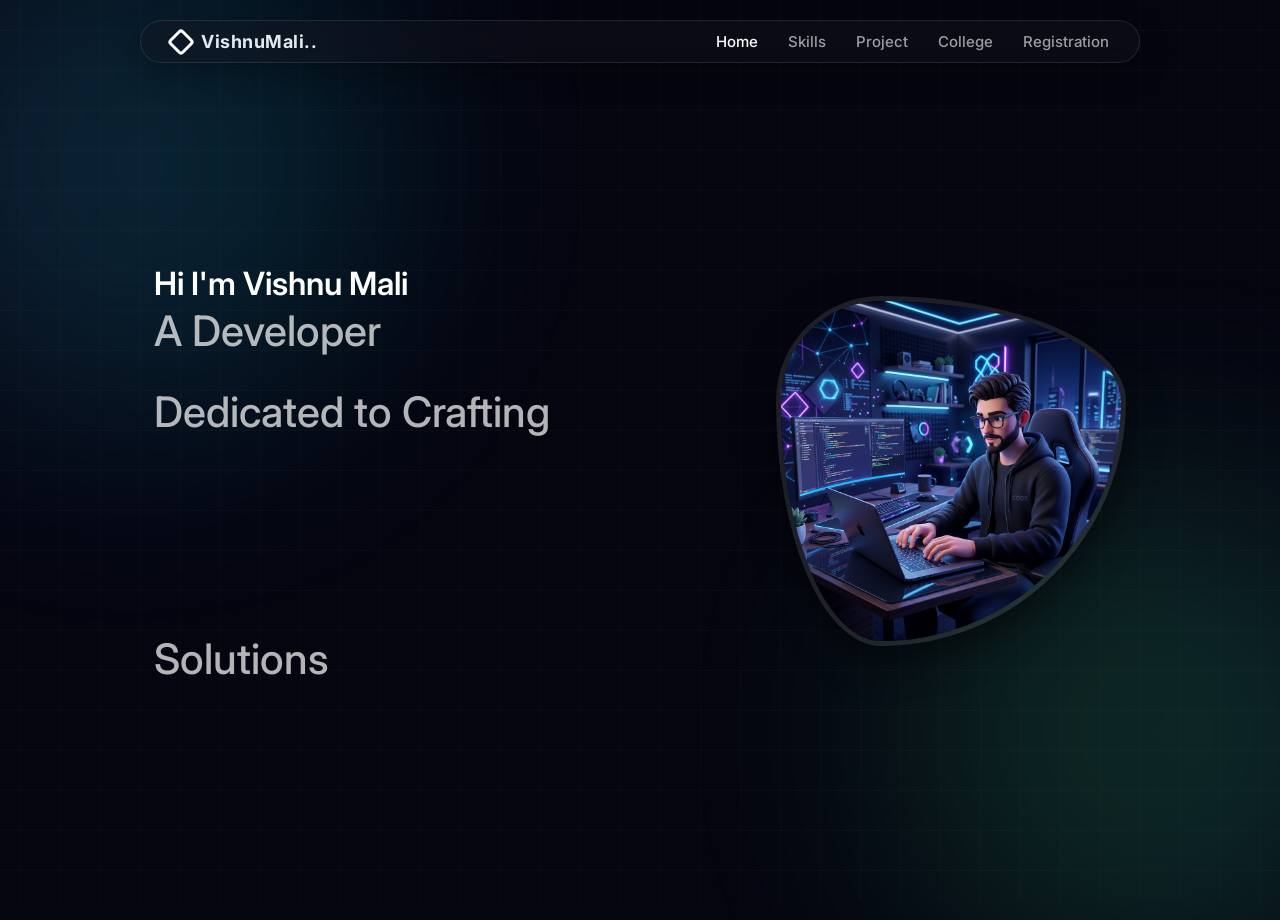
<file: index.html>
<!DOCTYPE html>
<html lang="en">
<head>
    <meta charset="UTF-8">
    <meta name="viewport" content="width=device-width, initial-scale=1.0">
    <title>Vishnu Mali | Java Full Stack Developer</title>

    <!-- Google Fonts -->
    <link rel="preconnect" href="https://fonts.googleapis.com">
    <link rel="preconnect" href="https://fonts.gstatic.com" crossorigin>
    <link href="https://fonts.googleapis.com/css2?family=Inter:wght@400;500;600;700;800;900&display=swap" rel="stylesheet">
    
    <link rel="stylesheet" href="style.css">
</head>

<body>

    <nav class="navbar">
        <div class="logo">
            <div class="logo-icon"></div>
            <span>VishnuMali..</span>
        </div>
        <div class="nav-links">
            <a href="index.html" class="active">Home</a>
            <a href="skills.html">Skills</a>
            <a href="project.html">Project</a>
            <a href="college.html">College</a>
            <a href="registration.html">Registration</a>
        </div>

    </nav>

    <main class="hero-section">
        <div class="hero-content">
            <h2 class="greeting">Hi I'm Vishnu Mali</h2>
            <h1 class="main-title">
                <span class="light-text">A Developer</span><br>
                <span class="light-text">Dedicated to Crafting</span><br>
                <span class="word-slider">
                    <span class="bold-text">Scalable</span>
                    <span class="bold-text">Modern</span>
                    <span class="bold-text">Secure</span>
                </span><br>
                <span class="light-text">Solutions</span>
            </h1>
        </div>
        <div class="hero-image-container">
            <img src="images/developer.jpg" alt="Cartoon Developer Illustration" class="hero-profile-img">
        </div>
    </main>

</body>
</html>
</file>
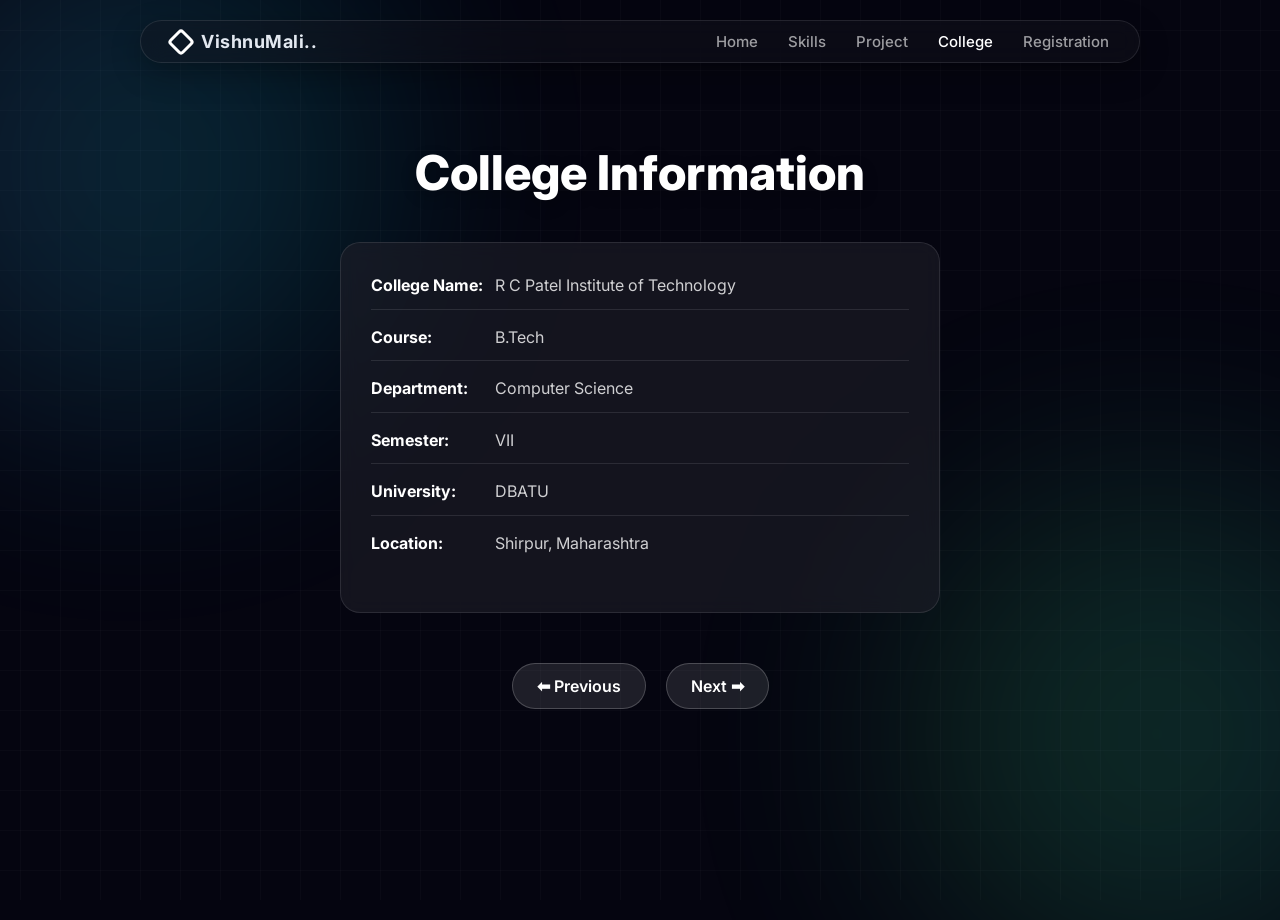
<file: college.html>
<!DOCTYPE html>
<html lang="en">
<head>
    <meta charset="UTF-8">
    <meta name="viewport" content="width=device-width, initial-scale=1.0">
    <title>Vishnu Mali | College</title>
    <link rel="preconnect" href="https://fonts.googleapis.com">
    <link rel="preconnect" href="https://fonts.gstatic.com" crossorigin>
    <link href="https://fonts.googleapis.com/css2?family=Inter:wght@400;500;600;700;800;900&display=swap" rel="stylesheet">
    <link rel="stylesheet" href="style.css">
</head>
<body>
    <nav class="navbar">
        <div class="logo">
            <div class="logo-icon"></div>
            <span>VishnuMali..</span>
        </div>
        <div class="nav-links">
            <a href="index.html">Home</a>
            <a href="skills.html">Skills</a>
            <a href="project.html">Project</a>
            <a href="college.html" class="active">College</a>
            <a href="registration.html">Registration</a>
        </div>

    </nav>

    <main class="page-container">
        <h1 class="page-title">College Information</h1>
        
        <div class="glass-card center-card">
            <div class="info-list">
                <p><b>College Name:</b> R C Patel Institute of Technology</p>
                <p><b>Course:</b> B.Tech</p>
                <p><b>Department:</b> Computer Science</p>
                <p><b>Semester:</b> VII</p>
                <p><b>University:</b> DBATU</p>
                <p><b>Location:</b> Shirpur, Maharashtra</p>
            </div>
        </div>

        <div class="action-buttons">
            <a href="project.html" class="btn-secondary">⬅ Previous</a>
            <a href="registration.html" class="btn-secondary">Next ➡</a>
        </div>
    </main>
</body>
</html>
</file>
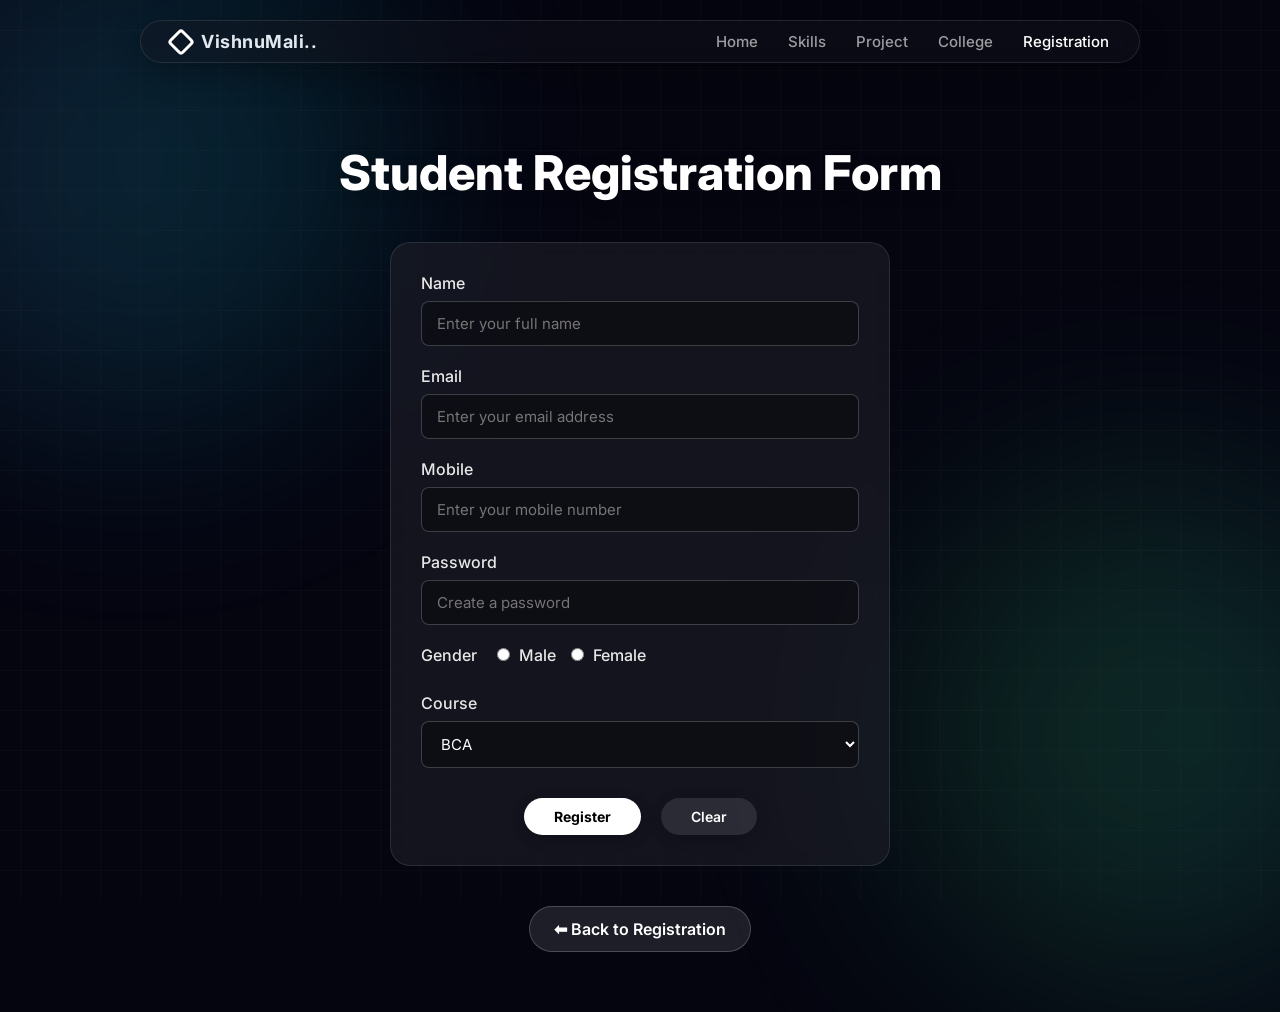
<file: form.html>
<!DOCTYPE html>
<html lang="en">
<head>
    <meta charset="UTF-8">
    <meta name="viewport" content="width=device-width, initial-scale=1.0">
    <title>Vishnu Mali | Registration Form</title>
    <link rel="preconnect" href="https://fonts.googleapis.com">
    <link rel="preconnect" href="https://fonts.gstatic.com" crossorigin>
    <link href="https://fonts.googleapis.com/css2?family=Inter:wght@400;500;600;700;800;900&display=swap" rel="stylesheet">
    <link rel="stylesheet" href="style.css">
</head>
<body>
    <nav class="navbar">
        <div class="logo">
            <div class="logo-icon"></div>
            <span>VishnuMali..</span>
        </div>
        <div class="nav-links">
            <a href="index.html">Home</a>
            <a href="skills.html">Skills</a>
            <a href="project.html">Project</a>
            <a href="college.html">College</a>
            <a href="registration.html" class="active">Registration</a>
        </div>

    </nav>

    <main class="page-container">
        <h1 class="page-title">Student Registration Form</h1>
        
        <div class="glass-card form-card">
            <form>
                <div class="form-group">
                    <label>Name</label>
                    <input type="text" class="form-control" placeholder="Enter your full name">
                </div>
                
                <div class="form-group">
                    <label>Email</label>
                    <input type="email" class="form-control" placeholder="Enter your email address">
                </div>
                
                <div class="form-group">
                    <label>Mobile</label>
                    <input type="tel" class="form-control" placeholder="Enter your mobile number">
                </div>
                
                <div class="form-group">
                    <label>Password</label>
                    <input type="password" class="form-control" placeholder="Create a password">
                </div>
                
                <div class="form-group radio-group">
                    <label>Gender</label>
                    <div class="radio-options">
                        <label><input type="radio" name="g" class="radio-input"> Male</label>
                        <label><input type="radio" name="g" class="radio-input"> Female</label>
                    </div>
                </div>
                
                <div class="form-group">
                    <label>Course</label>
                    <select class="form-control">
                        <option>BCA</option>
                        <option>B.Sc</option>
                        <option>B.Tech</option>
                        <option>MCA</option>
                    </select>
                </div>
                
                <div class="form-actions">
                    <input type="submit" class="btn-primary form-btn" value="Register">
                    <input type="reset" class="btn-secondary form-btn" value="Clear">
                </div>
            </form>
        </div>

        <div class="action-buttons">
            <a href="registration.html" class="btn-secondary">⬅ Back to Registration</a>
        </div>
    </main>
</body>
</html>
</file>
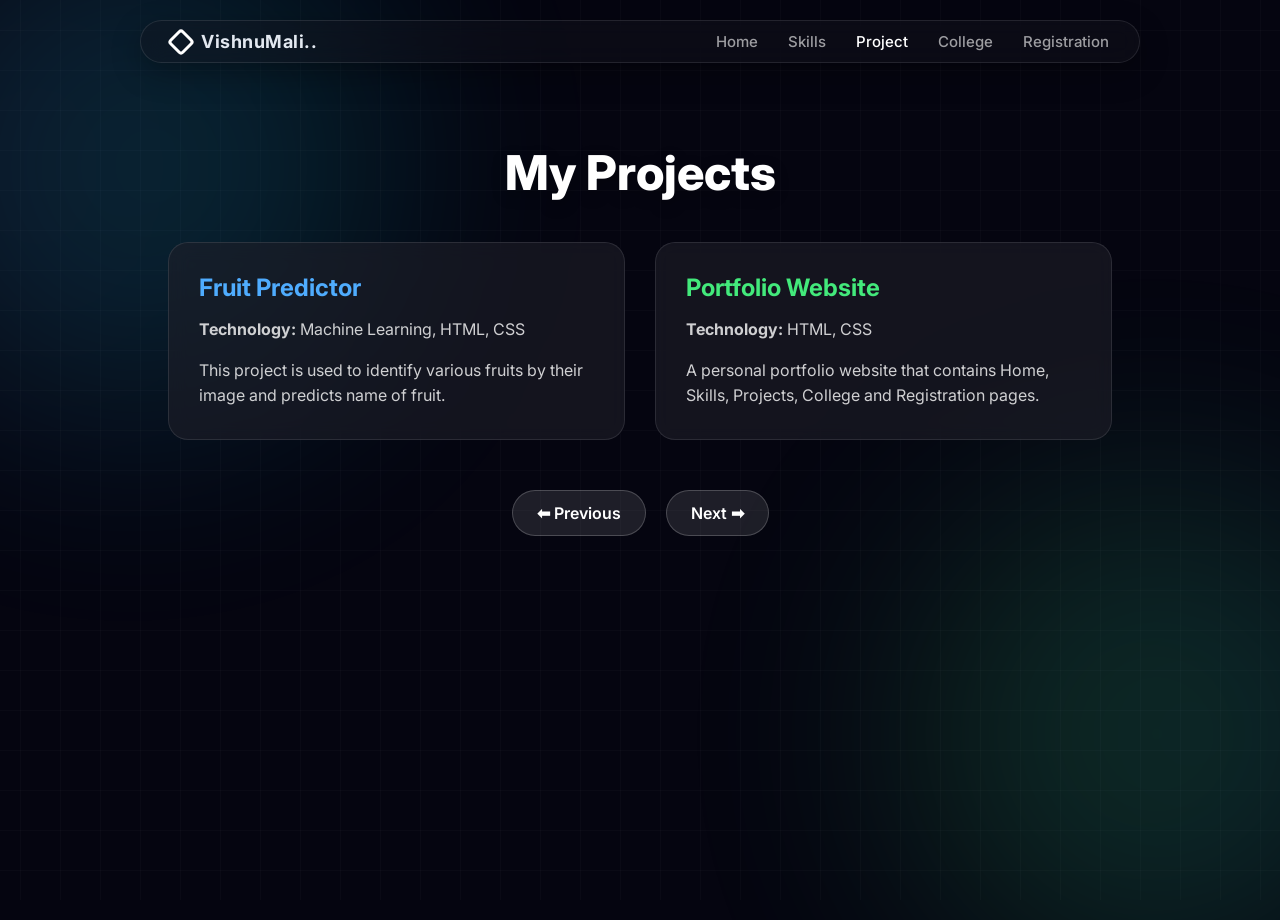
<file: project.html>
<!DOCTYPE html>
<html lang="en">
<head>
    <meta charset="UTF-8">
    <meta name="viewport" content="width=device-width, initial-scale=1.0">
    <title>Vishnu Mali | Projects</title>
    <link rel="preconnect" href="https://fonts.googleapis.com">
    <link rel="preconnect" href="https://fonts.gstatic.com" crossorigin>
    <link href="https://fonts.googleapis.com/css2?family=Inter:wght@400;500;600;700;800;900&display=swap" rel="stylesheet">
    <link rel="stylesheet" href="style.css">
</head>
<body>
    <nav class="navbar">
        <div class="logo">
            <div class="logo-icon"></div>
            <span>VishnuMali..</span>
        </div>
        <div class="nav-links">
            <a href="index.html">Home</a>
            <a href="skills.html">Skills</a>
            <a href="project.html" class="active">Project</a>
            <a href="college.html">College</a>
            <a href="registration.html">Registration</a>
        </div>

    </nav>

    <main class="page-container">
        <h1 class="page-title">My Projects</h1>
        
        <div class="card-grid">
            <div class="glass-card">
                <h2 class="text-blue">Fruit Predictor</h2>
                <p class="tech-stack"><b>Technology:</b> Machine Learning, HTML, CSS</p>
                <p>
                    This project is used to identify various fruits by their image and predicts name of fruit.
                </p>
            </div>
            
            <div class="glass-card">
                <h2 class="text-green">Portfolio Website</h2>
                <p class="tech-stack"><b>Technology:</b> HTML, CSS</p>
                <p>
                    A personal portfolio website that contains Home, Skills, Projects, College and Registration pages.
                </p>
            </div>
        </div>

        <div class="action-buttons">
            <a href="skills.html" class="btn-secondary">⬅ Previous</a>
            <a href="college.html" class="btn-secondary">Next ➡</a>
        </div>
    </main>
</body>
</html>
</file>
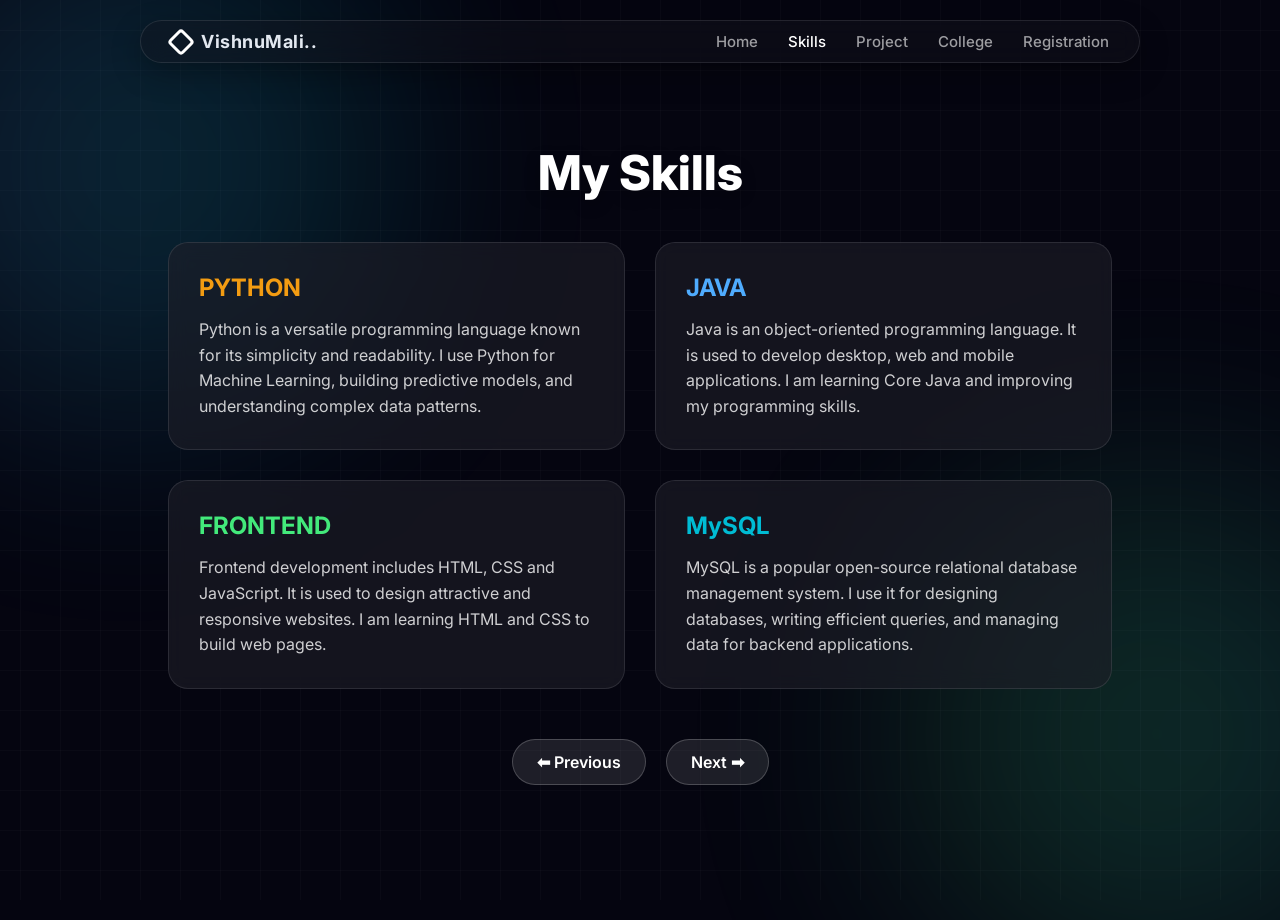
<file: skills.html>
<!DOCTYPE html>
<html lang="en">
<head>
    <meta charset="UTF-8">
    <meta name="viewport" content="width=device-width, initial-scale=1.0">
    <title>Vishnu Mali | Skills</title>
    <link rel="preconnect" href="https://fonts.googleapis.com">
    <link rel="preconnect" href="https://fonts.gstatic.com" crossorigin>
    <link href="https://fonts.googleapis.com/css2?family=Inter:wght@400;500;600;700;800;900&display=swap" rel="stylesheet">
    <link rel="stylesheet" href="style.css">
</head>
<body>
    <nav class="navbar">
        <div class="logo">
            <div class="logo-icon"></div>
            <span>VishnuMali..</span>
        </div>
        <div class="nav-links">
            <a href="index.html">Home</a>
            <a href="skills.html" class="active">Skills</a>
            <a href="project.html">Project</a>
            <a href="college.html">College</a>
            <a href="registration.html">Registration</a>
        </div>

    </nav>

    <main class="page-container">
        <h1 class="page-title">My Skills</h1>
        
        <div class="card-grid">
            <div class="glass-card">
                <h2 class="text-orange">PYTHON</h2>
                <p>
                    Python is a versatile programming language known for its simplicity and readability.
                    I use Python for Machine Learning, building predictive models, and understanding complex data patterns.
                </p>
            </div>
            
            <div class="glass-card">
                <h2 class="text-blue">JAVA</h2>
                <p>
                    Java is an object-oriented programming language.
                    It is used to develop desktop, web and mobile applications.
                    I am learning Core Java and improving my programming skills.
                </p>
            </div>
            
            <div class="glass-card">
                <h2 class="text-green">FRONTEND</h2>
                <p>
                    Frontend development includes HTML, CSS and JavaScript.
                    It is used to design attractive and responsive websites.
                    I am learning HTML and CSS to build web pages.
                </p>
            </div>
            
            <div class="glass-card">
                <h2 class="text-cyan">MySQL</h2>
                <p>
                    MySQL is a popular open-source relational database management system.
                    I use it for designing databases, writing efficient queries, and managing data for backend applications.
                </p>
            </div>
        </div>

        <div class="action-buttons">
            <a href="index.html" class="btn-secondary">⬅ Previous</a>
            <a href="project.html" class="btn-secondary">Next ➡</a>
        </div>
    </main>
</body>
</html>
</file>
<file: style.css>
/* ---------------- CSS Reset & Variables ---------------- */
* {
    margin: 0;
    padding: 0;
    box-sizing: border-box;
}

body {
    font-family: 'Inter', sans-serif;
    color: #e2e8f0;
    background-color: #050510;
    background-image: 
        linear-gradient(rgba(255, 255, 255, 0.02) 1px, transparent 1px),
        linear-gradient(90deg, rgba(255, 255, 255, 0.02) 1px, transparent 1px);
    background-size: 40px 40px, 40px 40px;
    background-position: center, center;
    background-attachment: fixed;
    min-height: 100vh;
    overflow-x: hidden;
    position: relative;
    z-index: 0;
}

body::before, body::after {
    content: '';
    position: fixed;
    width: 40vw;
    height: 40vw;
    border-radius: 50%;
    z-index: -1;
    filter: blur(120px);
    animation: floatOrb 15s infinite alternate;
}

body::before {
    background: linear-gradient(to right, #4facfe, #00f2fe);
    top: -10%;
    left: -10%;
    opacity: 0.15;
}

body::after {
    background: linear-gradient(to right, #43e97b, #38f9d7);
    bottom: -10%;
    right: -10%;
    opacity: 0.15;
    animation-duration: 20s;
    animation-direction: alternate-reverse;
}

@keyframes floatOrb {
    0% { transform: translate(0, 0) scale(1); }
    33% { transform: translate(5vw, 5vh) scale(1.1); }
    66% { transform: translate(-5vw, 10vh) scale(0.9); }
    100% { transform: translate(0, 0) scale(1); }
}

/* ---------------- Navigation Bar ---------------- */
.navbar {
    display: flex;
    justify-content: space-between;
    align-items: center;
    background: rgba(20, 20, 30, 0.4);
    backdrop-filter: blur(12px);
    -webkit-backdrop-filter: blur(12px);
    border: 1px solid rgba(255, 255, 255, 0.1);
    padding: 10px 30px;
    margin: 20px auto;
    width: 90%;
    max-width: 1000px;
    border-radius: 50px;
    box-shadow: 0 10px 30px rgba(0, 0, 0, 0.3);
}

.logo {
    display: flex;
    align-items: center;
    gap: 10px;
    font-weight: 700;
    font-size: 18px;
    letter-spacing: 0.5px;
}

.logo-icon {
    width: 20px;
    height: 20px;
    border: 3px solid white;
    border-radius: 4px;
    transform: rotate(45deg);
}

.nav-links {
    display: flex;
    gap: 30px;
}

.nav-links a {
    color: rgba(255, 255, 255, 0.6);
    text-decoration: none;
    font-size: 15px;
    font-weight: 500;
    transition: all 0.3s ease;
}

.nav-links a:hover, .nav-links a.active {
    color: #ffffff;
}

.btn-primary {
    background-color: #ffffff;
    color: #000000;
    padding: 12px 24px;
    border-radius: 30px;
    text-decoration: none;
    font-weight: 700;
    font-size: 15px;
    transition: all 0.3s ease;
    display: inline-block;
}

.btn-primary:hover {
    transform: scale(1.05);
    box-shadow: 0 5px 15px rgba(255, 255, 255, 0.2);
}

/* ---------------- Hero Section ---------------- */
.hero-section {
    display: flex;
    align-items: center;
    justify-content: space-between;
    min-height: calc(100vh - 120px);
    padding: 0 12%;
    gap: 40px;
}

.hero-content {
    max-width: 800px;
    animation: fadeIn 1.5s ease-out;
}

.hero-image-container {
    animation: fadeIn 2s ease-out;
    flex-shrink: 0;
}

.hero-profile-img {
    width: 350px;
    height: 350px;
    object-fit: cover;
    border-radius: 30% 70% 70% 30% / 30% 30% 70% 70%;
    box-shadow: 0 15px 35px rgba(0, 0, 0, 0.5);
    border: 5px solid rgba(255, 255, 255, 0.1);
    animation: morphing 10s ease-in-out infinite;
}

@keyframes morphing {
    0% { border-radius: 30% 70% 70% 30% / 30% 30% 70% 70%; }
    25% { border-radius: 58% 42% 75% 25% / 76% 46% 54% 24%; }
    50% { border-radius: 50% 50% 33% 67% / 55% 27% 73% 45%; }
    75% { border-radius: 33% 67% 58% 42% / 63% 68% 32% 37%; }
    100% { border-radius: 30% 70% 70% 30% / 30% 30% 70% 70%; }
}

.greeting {
    font-size: 32px;
    font-weight: 600;
    margin-bottom: 5px;
    color: #ffffff;
}

.main-title {
    margin: 0;
    line-height: 1.1;
}

.light-text {
    font-size: 42px;
    font-weight: 500;
    color: rgba(255, 255, 255, 0.7);
    display: block;
}

.bold-text {
    font-size: 110px;
    font-weight: 900;
    color: #ffffff;
    letter-spacing: -2px;
    display: block;
    margin: 5px 0;
    text-shadow: 0 10px 30px rgba(0,0,0,0.5);
}

.word-slider {
    display: block;
    position: relative;
    height: 120px; /* Matches the 110px font size + spacing */
    margin: 5px 0;
}

.word-slider .bold-text {
    margin: 0;
    position: absolute;
    top: 0;
    left: 0;
    opacity: 0;
    line-height: 1.1em;
    animation: slideRightFade 9s infinite;
}

.word-slider .bold-text:nth-child(1) { animation-delay: 0s; }
.word-slider .bold-text:nth-child(2) { animation-delay: 3s; }
.word-slider .bold-text:nth-child(3) { animation-delay: 6s; }

@keyframes slideRightFade {
    0% { opacity: 0; transform: translateX(-50px); }
    5% { opacity: 1; transform: translateX(0); }
    28% { opacity: 1; transform: translateX(0); }
    33.33% { opacity: 0; transform: translateX(50px); }
    100% { opacity: 0; transform: translateX(50px); }
}

/* ---------------- Animations ---------------- */
@keyframes fadeIn {
    from {
        opacity: 0;
        transform: translateY(30px);
    }
    to {
        opacity: 1;
        transform: translateY(0);
    }
}

/* ---------------- Inner Pages ---------------- */
.page-container {
    padding: 60px 10%;
    max-width: 1200px;
    margin: 0 auto;
    animation: fadeIn 1s ease-out;
}

.page-title {
    font-size: 48px;
    font-weight: 800;
    margin-bottom: 40px;
    text-align: center;
    color: #ffffff;
    text-shadow: 0 5px 15px rgba(0,0,0,0.3);
}

.card-grid {
    display: grid;
    grid-template-columns: repeat(auto-fit, minmax(300px, 1fr));
    gap: 30px;
    margin-bottom: 50px;
}

.glass-card {
    background: rgba(30, 30, 40, 0.6);
    backdrop-filter: blur(10px);
    -webkit-backdrop-filter: blur(10px);
    border: 1px solid rgba(255, 255, 255, 0.1);
    border-radius: 20px;
    padding: 30px;
    transition: transform 0.3s ease, box-shadow 0.3s ease;
}

.glass-card:hover {
    transform: translateY(-10px);
    box-shadow: 0 15px 30px rgba(0, 0, 0, 0.4);
    border: 1px solid rgba(255, 255, 255, 0.2);
}

.text-blue { color: #4facfe; margin-bottom: 15px; font-size: 24px; }
.text-green { color: #43e97b; margin-bottom: 15px; font-size: 24px; }
.text-orange { color: #f39c12; margin-bottom: 15px; font-size: 24px; }
.text-cyan { color: #00bcd4; margin-bottom: 15px; font-size: 24px; }

.glass-card p {
    color: rgba(255, 255, 255, 0.8);
    line-height: 1.6;
    font-size: 16px;
}

.tech-stack {
    margin-bottom: 15px;
    font-size: 14px;
    color: #ffd700;
}

.center-card {
    max-width: 600px;
    margin: 0 auto 50px auto;
}

.info-list p {
    margin-bottom: 15px;
    border-bottom: 1px solid rgba(255, 255, 255, 0.1);
    padding-bottom: 10px;
}

.info-list p:last-child {
    border-bottom: none;
}

.info-list b {
    color: #ffffff;
    display: inline-block;
    width: 120px;
}

/* ---------------- Forms & Buttons ---------------- */
.action-buttons {
    display: flex;
    justify-content: center;
    gap: 20px;
    margin-top: 40px;
}

.btn-secondary {
    background: rgba(255, 255, 255, 0.1);
    color: #ffffff;
    padding: 12px 24px;
    border-radius: 30px;
    text-decoration: none;
    font-weight: 600;
    transition: all 0.3s ease;
    border: 1px solid rgba(255, 255, 255, 0.2);
}

.btn-secondary:hover {
    background: rgba(255, 255, 255, 0.2);
    transform: translateY(-2px);
}

.form-card {
    max-width: 500px;
    margin: 0 auto;
}

.form-group {
    margin-bottom: 20px;
}

.form-group label {
    display: block;
    margin-bottom: 8px;
    font-weight: 500;
    color: rgba(255, 255, 255, 0.9);
}

.form-control {
    width: 100%;
    padding: 12px 15px;
    background: rgba(0, 0, 0, 0.3);
    border: 1px solid rgba(255, 255, 255, 0.2);
    border-radius: 8px;
    color: #ffffff;
    font-family: 'Inter', sans-serif;
    font-size: 15px;
    transition: all 0.3s ease;
}

.form-control:focus {
    outline: none;
    border-color: #4facfe;
    background: rgba(0, 0, 0, 0.5);
}

.form-control option {
    background: #050510;
    color: white;
}

.radio-group {
    display: flex;
    align-items: center;
    gap: 20px;
}

.radio-options {
    display: flex;
    gap: 15px;
}

.radio-input {
    margin-right: 5px;
}

.form-actions {
    display: flex;
    justify-content: center;
    gap: 20px;
    margin-top: 30px;
}

.form-btn {
    padding: 10px 30px;
    text-align: center;
    cursor: pointer;
    border: none;
    font-family: 'Inter', sans-serif;
    border-radius: 30px;
    font-size: 14px;
    box-shadow: 0 4px 15px rgba(0,0,0,0.2);
}

/* ---------------- Registration specific ---------------- */
.marquee-container {
    background: rgba(255, 0, 0, 0.2);
    padding: 10px 0;
    border-top: 1px solid rgba(255, 0, 0, 0.3);
    border-bottom: 1px solid rgba(255, 0, 0, 0.3);
}

.text-highlight {
    color: #ff6b6b;
    font-weight: 600;
    font-size: 18px;
    letter-spacing: 1px;
}

.registration-link-container {
    text-align: center;
    margin-bottom: 40px;
}

.register-img {
    border-radius: 20px;
    border: 3px solid rgba(255, 255, 255, 0.2);
    transition: all 0.3s ease;
    box-shadow: 0 10px 30px rgba(0,0,0,0.3);
    max-width: 180px; /* Smaller size */
    animation: pulseGlow 2s infinite alternate; /* Attractive glow */
}

@keyframes pulseGlow {
    from { box-shadow: 0 0 10px rgba(79, 172, 254, 0.2); border-color: rgba(255,255,255,0.2); }
    to { box-shadow: 0 0 25px rgba(79, 172, 254, 0.6); border-color: rgba(79, 172, 254, 0.8); }
}

.img-link:hover .register-img {
    transform: scale(1.05);
    border-color: #4facfe;
    box-shadow: 0 15px 40px rgba(79, 172, 254, 0.4);
}

.subtitle {
    margin-top: 20px;
    color: rgba(255, 255, 255, 0.7);
    font-size: 16px;
}

/* ---------------- Responsive Design ---------------- */
@media (max-width: 992px) {
    .bold-text {
        font-size: 80px;
    }
    .word-slider {
        height: 90px;
    }
    .light-text {
        font-size: 32px;
    }
    .greeting {
        font-size: 26px;
    }
    .navbar {
        flex-direction: column;
        gap: 20px;
        border-radius: 20px;
        padding: 20px;
    }
    .hero-section {
        padding: 0 5%;
        text-align: center;
        align-items: center;
        padding-top: 50px;
        flex-direction: column;
        gap: 40px;
    }
    
    .hero-profile-img {
        width: 250px;
        height: 250px;
    }
}

@media (max-width: 768px) {
    .nav-links {
        flex-wrap: wrap;
        justify-content: center;
        gap: 15px;
    }
    .bold-text {
        font-size: 60px;
    }
    .word-slider {
        height: 70px;
    }
    .light-text {
        font-size: 24px;
    }
    .greeting {
        font-size: 20px;
    }
    .page-title {
        font-size: 36px;
    }
}
</file>
